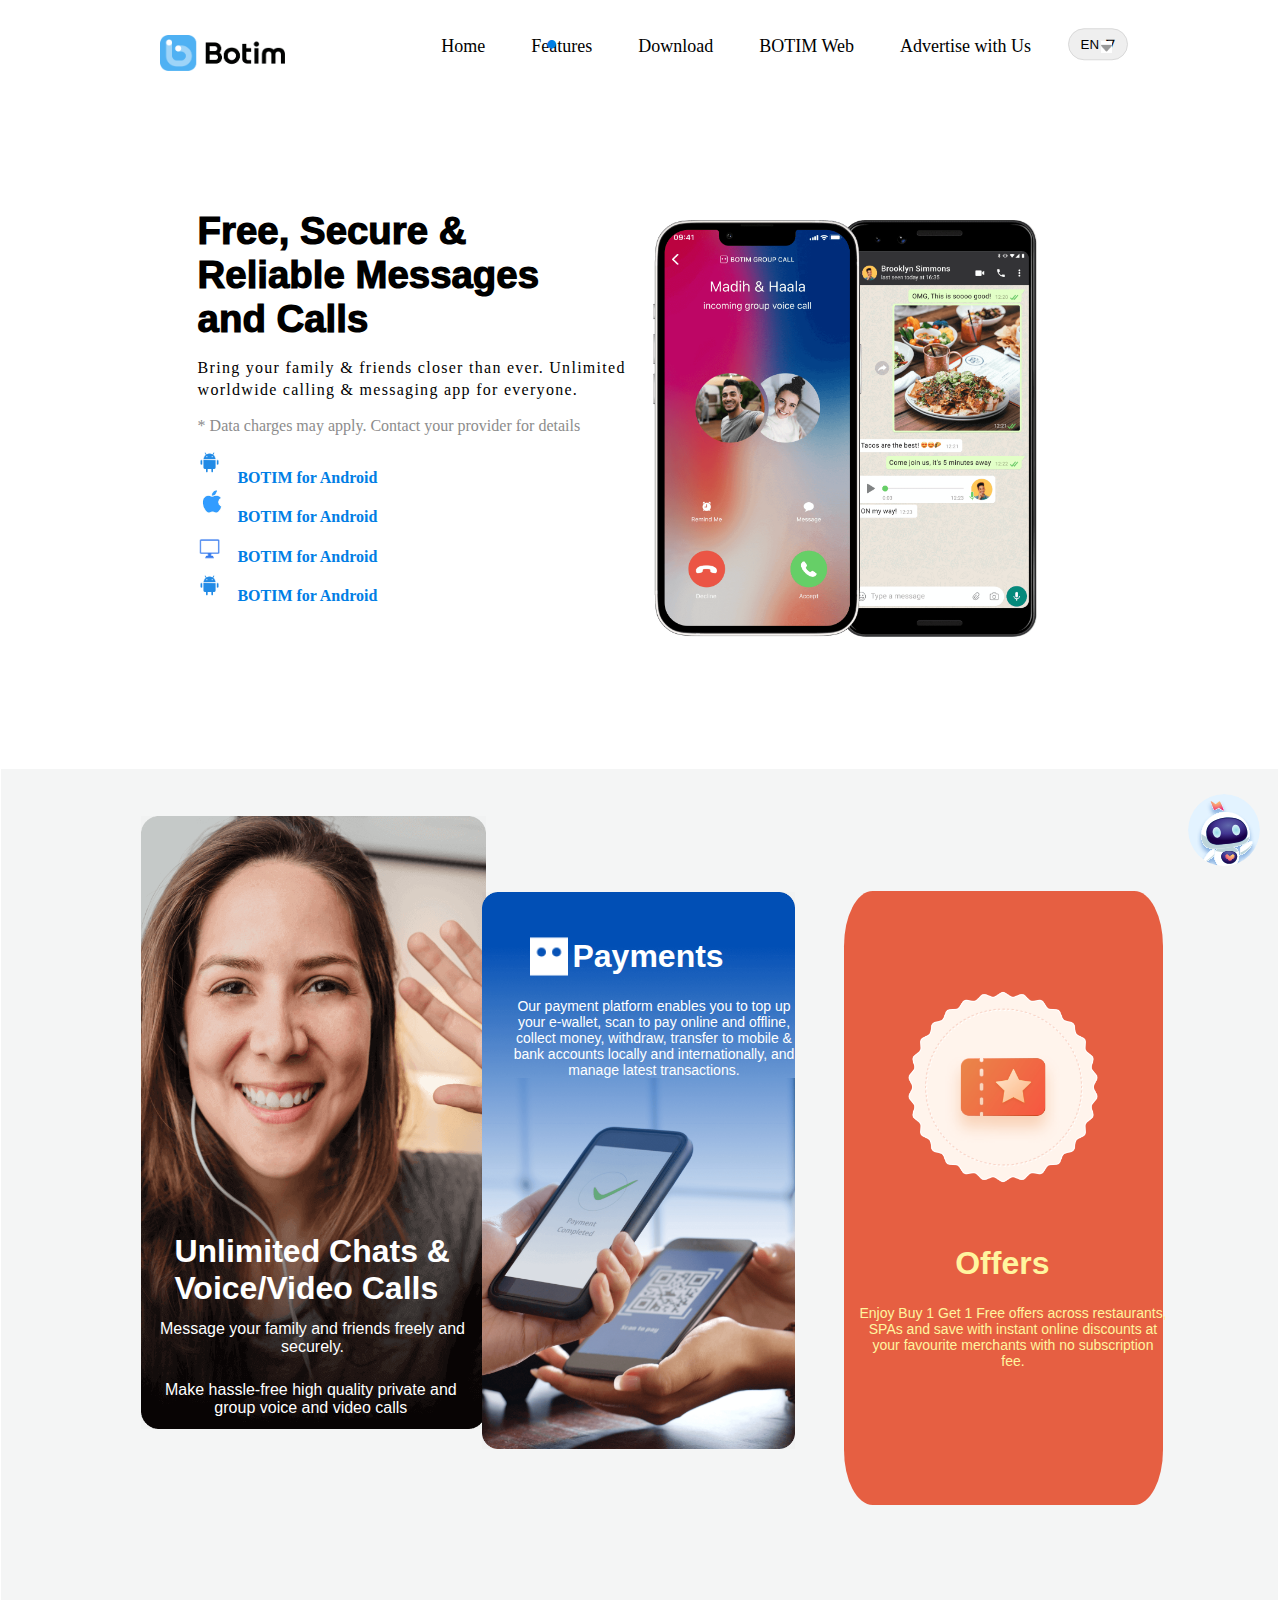
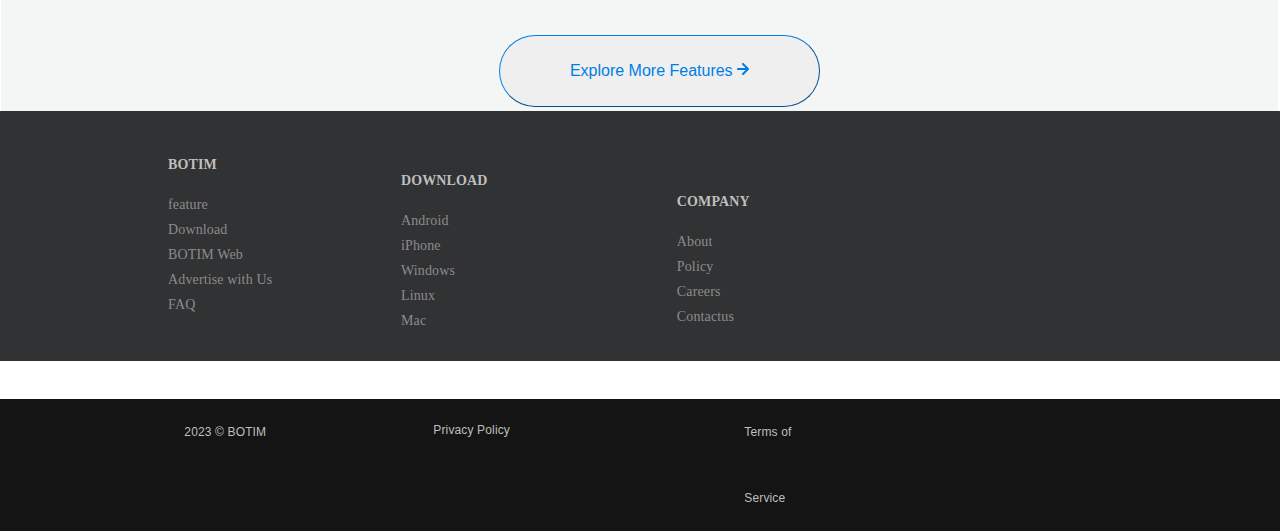
<file: index.html>
<!DOCTYPE html>
<html lang="en">
<head>
    <meta charset="UTF-8">
    <meta name="viewport" content="width=device-width, initial-scale=1.0">


    <link rel="shortcut icon" href="https://cdn6.aptoide.com/imgs/4/2/2/42250f44d395905cc065e30d2cad92bc_icon.jpg" type="image/x-icon">

    <link rel="stylesheet" type="text/css" href="styles.css">
    <link rel="stylesheet" href="https://cdnjs.cloudflare.com/ajax/libs/font-awesome/6.4.2/css/all.min.css" integrity="sha512-z3gLpd7yknf1YoNbCzqRKc4qyor8gaKU1qmn+CShxbuBusANI9QpRohGBreCFkKxLhei6S9CQXFEbbKuqLg0DA==" crossorigin="anonymous" referrerpolicy="no-referrer" />
    
        <title>BOTIM-free,Secure & Reliable Message and Calls</title>
</head>
<body>
    <div class="nav-bar">
       <a href="#"><img class ="botim-img nav-bar" src="images/download.png"></a>
            
       <div class="dotted-border"><h1>•</h1></div> 
        <ul class="right-nav">
            <li><a class="nav-text" href="#">Home</a></li>
            <li><a class="nav-text" href="#">Features</a></li>
            <li><a class="nav-text" href="#">Download</a></li>
            <li><a class="nav-text" href="#">BOTIM Web</a></li>
            <li><a class="nav-text" href="#">Advertise with Us</a></li>
            <select class="lang">
                
                <option value="one">EN &nbsp;&nabla;</option>
                <option value="one">English</option>
                <option value="two">العربية</option>
            </select>
    </ul>
    <img class="nav-dowarrow" src="images/WhatsApp Image 2023-11-01 at 10.40.25_591d4be1.jpg">
</div>
    
      
    
    <div class="center-texts">
        <p class="heading-text">Free, Secure &<br> Reliable Messages<br> and Calls</p>
        <p class="heading-dec">Bring your family & friends closer than ever. Unlimited<br> worldwide calling & messaging app for everyone. </p>
        <p class="short-dec">* Data charges may apply. Contact your provider for details</p>


        
   
        <img class="icon-image" src="images/icons8-android-64.png"><br>
        
        <img class="icon-images" src="images/th.jpeg"><br><br>

        <img class="icon-image" src="images/images.png"><br>
   
    <img class="icon-image" src="images/icons8-android-64.png">

    <div class="icons-text">
    <h4 class="icons-text1" >BOTIM for Android</h4>
    <h4 class="icons-text1" >BOTIM for Android</h4>
    <h4 class="icons-text1" >BOTIM for Android</h4>
    <h4 class="icons-text1" >BOTIM for Android</h4></a>
    </div>
    </div>  
        <img class="phone-image "src="images/home_landing2.min.png">


</div>
        </div>
        
        <div class="last-container">
            
            <!-- <div class="last-div1"> -->
                <img class="last-img1" src="images/home_info_call.png">
                
        
                <div class="secnd-img-div">
                    <img class="last-img2" src="images/home_info_payment.png">
                </div>
                    <div class="third-img-div">
                        <img class="third-img3 "src="images/features-offer.png">
            </div>
            <div class="features-button-div">
                <button  class="features-button ">Explore More Features <img src="images/vector.svg"></button>
            </div>
        </div>
        <div class="img1-text">
            <h1>Unlimited Chats &<br> Voice/Video Calls</h1>
            <p class="img1-dec1">Message your family and friends freely and<br>securely.</p>
            <p class="img1-dec2">Make hassle-free high quality private and <br>group voice and video calls</p>
        </div>


        <div class="img2-text">
            <img class="Payment-logo" src="images/logo.white.png">&nbsp;
            <h1>Payments</h1>
            <p class="img2-dec1">Our payment platform enables you to top up<br>your e-wallet, scan to pay online and offline,<br> collect money, withdraw, transfer to mobile &<br>bank accounts locally and internationally, and<br> manage latest transactions.</p>
        </div>


        <div class="img3-text">
            <h1>Offers</h1><p class="img3-dec1" >Enjoy Buy 1 Get 1 Free offers across restaurants,<br> SPAs and save with instant online discounts at <br>your favourite merchants with no subscription<br> fee.</p>
        </div>



<footer class="footer1">
    <div class="footer-text1"> <br>
        <h4 class="footer-heading">BOTIM</h4>
        <ul>
               <li class="nav-decs"> feature</li><br>
               <li class="nav-decs">Download</li><br>
               <li class="nav-decs">BOTIM Web</li><br>
               <li class="nav-decs">Advertise with Us</li><br>
               <li class="nav-decs">FAQ</li>
           
        </ul>



        <div class="footer-text2"> <br>
            <h4 class="footer-heading">DOWNLOAD</h4>
            <ul>
                   <li class="nav-decs">Android</li><br>
                   <li class="nav-decs">iPhone</li><br>
                   <li class="nav-decs">Windows</li><br>
                   <li class="nav-decs">Linux</li><br>
                   <li class="nav-decs">Mac</li>
               
            </ul>


            
        <div class="footer-text3"> <br>
            <h4 class="footer-heading">COMPANY</h4>
            <ul>
                   <li class="nav-decs">About</li><br>
                   <li class="nav-decs">Policy</li><br>
                   <li class="nav-decs">Careers</li><br>
                   <li class="nav-decs">Contactus</li><br>
               
            </ul>













    </div>
    

    <div class="footer2">
        <p class="footer2-text1"> 2023 © BOTIM</p>
        
        <p class="footer2-text2"> Privacy Policy</p>
        <p class="footer2-text3"> Terms of Service</p>

        </div>
    </div>

</footer>


<div class="roobt-AI">
    <a href="" > <img src="images/robot-avatar.svg" alt=""></a>
</div>
    



</body>
</html>
</file>
<file: styles.css>
.nav-bar {
    position: fixed;
    top:0;
    left: 0;
    right: 0;
    text-align: right;
    background-color: #fff;
    color: black;
    height:15%;
    z-index: 99;
}



.right-nav li {
    display: inline; 
    margin-right: 70px;
    height: 6px;
    font-size: 15px;
    margin-right: 24px;
    padding: 0 9px;
}
.right-nav{
    padding-top: 20px;
  margin-left: 25%;
  width: 60%;
}



.dotted-border {
    position:absolute;
    margin-left:479px;
    width:70px;
    margin-top: 5px;
    color: #007ee5;
    
  }
  .dotted-border h1{
    padding-left: 18px;
    margin-left: 49px;
  }


.nav-text{
    text-decoration: none;
    color: black;
    font-size: 18px;
    height: 36px;
    
}
.nav-text:hover{
    color: rgb(102, 154, 172);
}


.lang{
    cursor: pointer;
    border-radius: 14px;
    height: 32px;
    transform: translateY(2.6vw);
    vertical-align: top;
    border: 1px solid #d9d9d9;
    margin-top: -7px;
    width: 60px;
    appearance: none;
}

.lang{
    border-radius: 50px;
    text-align: center;
    margin-top: -41px;

}


.nav-head{
   
    width:60px;
}


.nav-dowarrow{

    margin-top: -32px;
    margin-left: 86%;
    width: .9%;
    position: absolute;

    display: flex;
    padding-top: -50%;
}

.botim-img{
    width: 125px;
    height: 36px;
    margin-top: 35px;
    margin-left: 160px;

}

.center-texts{
    margin-left: 15%;
    margin-top: 13%;
    width: 35%;
 
  height: 460px;

}
.icon-image{
    height: 5%;
    text-decoration: none;
  
}


.icon-images{
    height: 6%;
    text-decoration: none;
    margin-left: -2%;
   
  
}


.icons-image{
    text-decoration: none;
    
  
}

.icons-text{

    margin-top: -37%;
    line-height:18px;
    color: #007ee5;
    vertical-align: baseline;
    margin-left: 9%;
    box-sizing: inherit;
}

.icons-text1:hover{
    cursor: pointer;
    text-decoration: underline;

}




.icon-image{
    line-height:20px;
   
    padding-bottom: 10px;

}


.phone-image{
    margin-top: -32%;
    margin-left: 51%;
    width:30vw;
}

.heading-text{
    font-size: 3vw;
    font-weight:999 ;
 vertical-align: baseline;
 padding-top: 10%;
 font-family: -apple-system,BlinkMacSystemFont,Segoe UI,Roboto,Oxygen,Ubuntu,Cantarell,Open Sans,Helvetica Neue,sans-serif;
 text-rendering: optimizeLegibility;
 -webkit-font-smoothing: antialiased;
}




.heading-dec{
    font-size: 16px;
    line-height: 22px;
    margin-top: -5%;
    letter-spacing: .08em;
}
.short-dec{
    color: #8c8c8c;
    

}



.last-container{
    margin-top: 10%;
    height: 980px;
    width: 101%;
    background-color: rgb(244, 245, 245);
    margin-left: -7px;


}


.last-img1{
    width: 345px;
    padding-left: 11%;
    padding-top: 47px;
 
}




.secnd-img-div{
    padding-left: 42%;
    margin-top: -60%;
    width: 50%;
    position: relative;


}

.last-img2{
    width:25%;
    margin-top: 225px;
    height: 40%;
    width:49%;
    margin-left: -55px;

    
}



.third-img-div{
    background-size: 76%; 
    background-color:#e65f42;
    border-radius: 9%;
    width: 25%;
    margin-left: 66%;
    margin-top: -44%;
    height: 614px;
   


}

.third-img3{
    width:60%;
    margin-left: 20%;
    padding-top: 100px;
padding-left:0%;

}

.img1-text{
display: flex;
position: absolute;
margin-top: -42%;
padding-left: 13%;
color: #fff;
width: 50%;

font-family: -apple-system,BlinkMacSystemFont,Segoe UI,Roboto,Oxygen,Ubuntu,Cantarell,Open Sans,Helvetica Neue,sans-serif;
}

.img1-dec1{
    text-align: center;
    margin-top: 109px;
    margin-left: -290px;

    
}

.img1-dec2{
    text-align: center;
    margin-top: 170px;
    margin-left: -300px;
       
    
}



.img2-text{
    display: flex;
    position: absolute;
    margin-top: -65%;
    padding-left: 47%;
    color: #fff;
    width: 50%;
    
    font-family: -apple-system,BlinkMacSystemFont,Segoe UI,Roboto,Oxygen,Ubuntu,Cantarell,Open Sans,Helvetica Neue,sans-serif;
 }

    .img2-dec1{
       text-align: center;
        margin-top: 81px;
        margin-left: -210px;
        font-size: 14px;  
    }
    .img3-text{
        display: flex;
        position: absolute;
        margin-top: -41%;
        padding-left: 74%;
        color: #fff59f;
     
        text-align: center;
        
        font-family: -apple-system,BlinkMacSystemFont,Segoe UI,Roboto,Oxygen,Ubuntu,Cantarell,Open Sans,Helvetica Neue,sans-serif;
     }
    
        .img3-dec1{
        text-align: center;
         margin-top: 81px;
         margin-left: -190px;
         font-size: 14px;  
     }
    

.Payment-logo{
width:6%;
height: 0%;
margin-top: 20px;
margin-left:-80px ;
}


.features-button-div{
    margin-top: 130px;
    margin-left: 39%;
    width: 500px;

    /* height: 20px; */
}

.features-button{
    text-decoration: none;
    border-radius: 50px;
    color: #007ee5;
    border-color: #007ee5;
    font-size: 100%;
    line-height: 68px;
  max-width: 329px;
    padding-left: 70px;
    padding-right: 70px;
    border-width: 1px;
}
.features-button:hover{
    cursor: pointer;
    background-color: #daedff;
}

.footer1{
height: 250px;
    background-color: #313233;
    font-size: 14px;
    letter-spacing: .01em;
    margin-left: -8px;
    margin-right: -8px;
    margin-top: -3%;
}


.footer-text1{
    font-size: 14px;
    line-height: 17px;

  margin-left: 10%;

    width: 14%;


}

.nav-decs{
    display: inline;
    color: #8c8c8c;
    line-height: 25px;
    
}

.nav-decs:hover{
    color: rgb(102, 154, 172);
    cursor: pointer;
}





.footer-heading{
    color: #bfbfbf;
    padding-top: 10px;
    margin-left: 40px;


   
}


.footer-text2{
    /* font-size: 14px; */
    line-height: 17px;
    margin-top: -114%;
  margin-left: 130%;

    width: 14%;


}


.footer-text3{
    /* font-size: 14px; */
    line-height: 17px;
    margin-top: -795%;
  margin-left: 1100%;

    width: 14%;


}

.footer2{
background-color: #141414;
    line-height: 66px; 
    font-size: 12px;
    color: #8c8c8c;
/* margin-top: 19%; */
 margin-top: 70px;
 width: 1423px;
 margin-left: -1438%;

}

.footer2-text1{
    color: #bfbfbf;
    padding-top: 0%;
    margin-left: 184px;
    margin-top: 10px;
    width: 88px;
    font-family: -apple-system,BlinkMacSystemFont,Segoe UI,Roboto,Oxygen,Ubuntu,Cantarell,Open Sans,Helvetica Neue,sans-serif;

}

.footer2-text2{
    color: #bfbfbf;
    margin-top: -6%;
    width: 152px;
    padding-top: 6px;
    margin-left: 433px;
    font-family: -apple-system,BlinkMacSystemFont,Segoe UI,Roboto,Oxygen,Ubuntu,Cantarell,Open Sans,Helvetica Neue,sans-serif;

}


.footer2-text3{
    color: #bfbfbf;
    margin-top: -86px;
    padding-top: 0px;
    padding-left: 560px;
    width: 88px;
    font-family: -apple-system,BlinkMacSystemFont,Segoe UI,Roboto,Oxygen,Ubuntu,Cantarell,Open Sans,Helvetica Neue,sans-serif;

}


.footer2-text3{
    color: #bfbfbf;
    padding-top: 10px;
    margin-left: 184px;
    width: 88px;
    font-family: -apple-system,BlinkMacSystemFont,Segoe UI,Roboto,Oxygen,Ubuntu,Cantarell,Open Sans,Helvetica Neue,sans-serif;

}








.roobt-AI{

        position: fixed;
        right: 0;
        bottom: 30px;
        margin-right: 20px;
       
}
</file>
